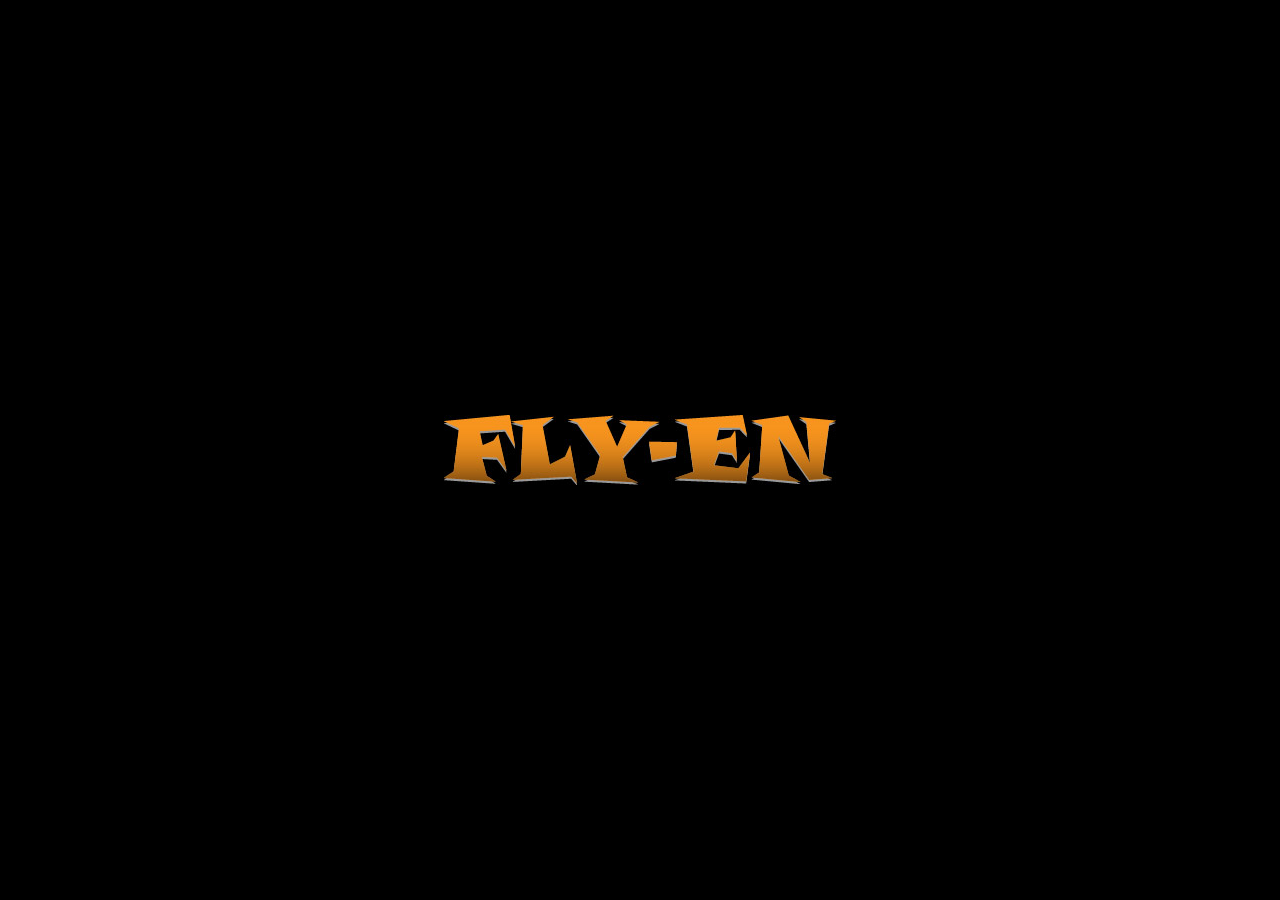
<file: index.html>
<!doctype html> <!--[if lt IE 7]> <html class="no-js lt-ie9 lt-ie8 lt-ie7" lang="en"> <![endif]--> <!--[if IE 7]>    <html class="no-js lt-ie9 lt-ie8" lang="en"> <![endif]--> <!--[if IE 8]>    <html class="no-js lt-ie9" lang="en"> <![endif]--> <!--[if gt IE 8]><!--> <html class="no-js" lang="en"> <!--<![endif]--> <head> <meta charset="utf-8"> <meta http-equiv="X-UA-Compatible" content="IE=edge,chrome=1"> <title>Fiestas Frizze</title> <meta name="viewport" content="width=device-width, initial-scale=1.0, maximum-scale=1.0, user-scalable=no" /> <!-- <script type="text/javascript" charset="utf-8" src="js/cordova-2.3.0.js"></script> --> <link rel="stylesheet" href="css/gral.css"> <link rel="stylesheet" href="css/style.css"> <script  src="js/libs/jquery-1.7.1.min.js"></script> <script  src="js/libs/jquerymobile.js"></script> <script  src="js/gralCorazon.js"></script> <script type="text/javascript" src="js/jquery.spritely-0.1.js"></script> </head> <body onload="cargaAlgoIndex()" style="overflow:auto !important;"> <div class="positionAbsolute h100" style="width:100%;background-color:#000000;z-index:200;" id="entrada"> <img src="template/fondo/logo.jpg" id="logu" /> </div> </body> </html>
</file>
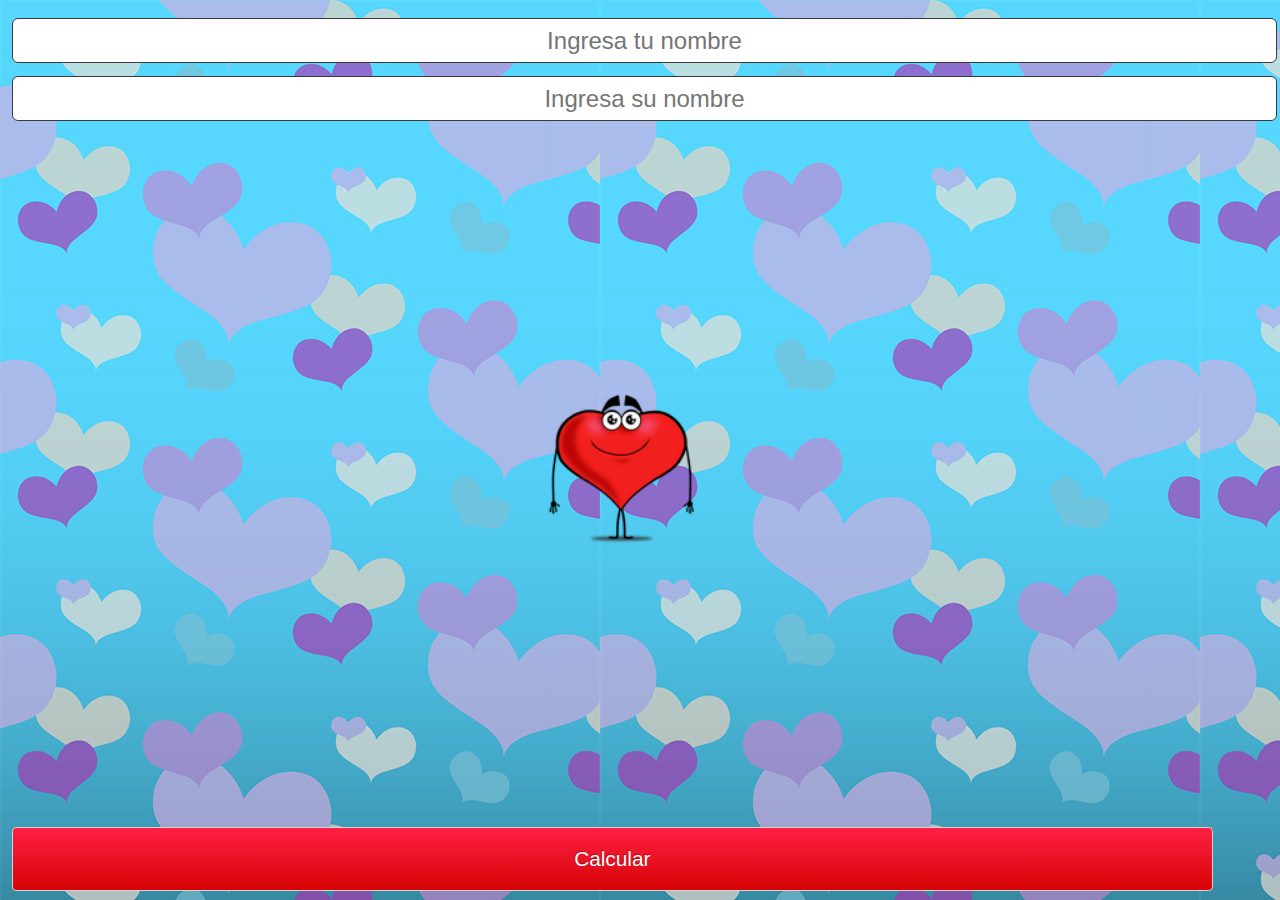
<file: juego.html>
<!doctype html>
<!--[if lt IE 7]> <html class="no-js lt-ie9 lt-ie8 lt-ie7" lang="en"> <![endif]-->
<!--[if IE 7]>    <html class="no-js lt-ie9 lt-ie8" lang="en"> <![endif]-->
<!--[if IE 8]>    <html class="no-js lt-ie9" lang="en"> <![endif]-->
<!--[if gt IE 8]><!-->
<html class="no-js" lang="en">
<!--<![endif]-->
<head>
<meta charset="utf-8">
<meta http-equiv="X-UA-Compatible" content="IE=edge,chrome=1">
<title>Fiestas Frizze</title>
<meta name="viewport" content="width=device-width, initial-scale=1.0, maximum-scale=1.0, user-scalable=no" />
  <!-- 
  <script type="text/javascript" charset="utf-8" src="js/cordova-2.3.0.js"></script>
   -->
  <link rel="stylesheet" href="css/gral.css">
  <link rel="stylesheet" href="css/style.css">
  <script  src="js/libs/jquery-1.7.1.min.js"></script>
  <script  src="js/libs/jquerymobile.js"></script>
  <script  src="js/gralCorazon.js"></script>
  <script type="text/javascript" src="js/jquery.spritely-0.1.js"></script>
</head>

<body onload="cargaAlgo()" style="overflow:auto !important;">
    <a href="#"
      class="oculto" style="height: 106px; width: 100%;float:left;" id="compartirFbc"
      onclick="
        window.open(
          'https://www.facebook.com/sharer/sharer.php?u='+encodeURIComponent('http://www.fly-en.com'), 
          'facebook-share-dialog', 
          'width=626,height=436'); 
        return false;"> <img src="template/fondo/share.png" alt="Compartir en facebook" /> </a>
    <div class="loaad">
      
    </div>
    <br>
    <div class="contenedorCorazon">
          <form name="compara" class="floatLeft w100" style="z-index:4;margin-bottom:-4px;">
              <input type="text" name="nombre1" value="" placeholder="Ingresa tu nombre" class="floatLeft" style="left:12px;height:35px !important; position:relative;font-size:24px !important; margin-bottom:13px;"/>
              
              <div class="clearBoth"></div>
              
              <input type="text" name="nombre2" value="" placeholder="Ingresa su nombre" class="floatLeft" style="left:12px;height:35px !important; position:relative;font-size:24px !important;"/>
          </form>

          <div class="floatLeft" id="topCorazon" style="width:240px; overflow:hidden;">
              <div class="floatRight blink" id="corazonito" style="margin-top:-40px;"></div>
          </div>
          <div class="clearBoth"></div>
          <div class="margin0auto  conteBotVerMas" style="top:0;left:0;margin-left:12px;">
            <div class="floatLeft botonVerMas1 calcular textAlignCenter" style=" width:93%;font-size:1.3em;padding:19px !important;">
              Calcular
            </div>
          </div>
    </div>
</body>
</html>
</file>
<file: css/gral.css>
/**
 *@author: Leandro Salar - Marcelo Salar
 *@empresa: Reiatsu.com.ar
 *@web: reiatsu.com.ar
 *@data: Framework .2
 **/

/* ·························    General del site      ························································· */
/* ············································································································ */

html, body, div, span, object, iframe,
h1, h2, h3, h4, h5, h6, p, blockquote, pre,
abbr, address, cite, code, del, dfn, em, img, ins, kbd, q, samp,
small, strong, sub, sup, var, b, i, dl, dt, dd, ol, ul, li,
fieldset, form, label, legend, table, caption, tbody, tfoot, thead, tr, th, td,
article, aside, canvas, details, figcaption, figure,
footer, header, hgroup, menu, nav, section, summary,
time, mark, audio, video {
  margin: 0;
  padding: 0;
  border: 0;
  font-size: 100%;
  vertical-align: baseline;
}
article, aside, details, figcaption, figure,
footer, header, hgroup, menu, nav, section {
  display: block;
}
blockquote, q { quotes: none; }
blockquote:before, blockquote:after,
q:before, q:after { content: ""; content: none; }
.clearfix:before, .clearfix:after { content: ""; display: table; }
.clearfix:after { clear: both; }
.clearfix { zoom: 1; }
/* End reset */

*{margin:0; padding:0; font-size:10px;}

/* ·························    Optimizadores prefedifinidos      ············································· */
/* ············································································································ */
    /* flotantes */
.floatLeft{float:left;}
.floatRight{float:right;}
.clearBoth{clear:both;}
    /* posiciones */
.positionAbsolute,.positionabsolute{position:absolute;}
.positionRelative{position:relative;}
.positionFixed{position:fixed;}
.margin0Auto, .margin0auto{margin:0 auto;}
.overflowHidden{overflow:hidden;}
    /* textos */
.fontWeightBold{font-weight:bolder;}
.mayuscula{text-transform:uppercase;}
.textAlignCenter{text-align:center;}
.bold,.negrita{font-weight:bold}
    /* cursores */
.cursorPointer, .cursor{cursor:pointer;}
.oculto, .escondido{display:none;}
.h100{height:100%;}
.noBorde,.borderNone{border:none !important;}
     /* igualdad de inputs */
input{background-color: red;}
    /* links */
a { text-decoration:none !important;}
a:hover{}
    /* Fuente del ie */

    /* Tam */
.w1000{width:1000px;}
.w900{width:900px;}
.w800{width:800px;}

    /* Colores  */
.rosa{color:#e43d99 !important;}
.verdeAgua{color:#0a9673 !important;}
.gris{color:#6d6d68 !important;}
.naranja{color:#dd8f0d !important;}
.marron{color:#f2efe8 !important;}
.violeta{color:#6c6caa !important;}
.celeste{color:#71a8b5 !important;}
.rojo{color:#b85e5e !important;}
.negro{color:#565656 !important;}
.blanco{color:#f0f0f0 !important;}
.rojoClaro{color:#feaaaa !important;font-size: 34px;}

/*--------------------- Fuente del cuerpo--------------------*/
/* Fuente 2  del Menu*/
@font-face
{	
	/* Para Internet Explorer */
    font-family: 'oxygen';
	/* Fuente del Moz y resto */
	src: local('oxygen'),
	url('../fonts/oxygen.ttf') format('truetype');
} 
    /* Images para el SVG */
image{image-rendering: optimizequality;}
*{  -webkit-font-smoothing: subpixel-antialiased !important;  font-smoothing: subpixel-antialiased !important;  -moz-font-smoothing: subpixel-antialiased !important;}


/* ·························    Funciones del framework lmf      ·············································· */
/* ············································································································ */
#fondoPopUp
{
    background-color: black;
    opacity: 0.8;
    height: 100%;
    width: 100%;
    top: 0;
    z-index:3000;
    left: 0;
}
.agregaCapitulo img
{
	margin-right:6px !important;
	width:32px;
	height:32px;
    cursor:pointer;
}
.cargando img
{
	margin:20px auto;
	margin-bottom:40px;
}
.cargando
{
	text-align: center;
	padding-top: 22px;
}
</file>
<file: css/style.css>
*:focus {outline: none !important;outline:0px !important; -webkit-tap-highlight-color:   rgba(0, 0, 0, 0);} *{-webkit-tap-highlight-color:   rgba(0, 0, 0, 0);tap-highlight-color:   rgba(0, 0, 0, 0);} svg{width:100% !important;} .contenidoCorazon img{-webkit-filter:grayscale(0.99);} .contenidoCorazon{-webkit-transform: scale(1) translateY(-63px) translateX(-99px); -moz-transform: scale(1) translateY(-63px) translateX(-99px); -ms-transform: scale(1) translateY(-63px) translateX(-99px); -o-transform: scale(1) translateY(-63px) translateX(-99px); transform: scale(1) translateY(-63px) translateX(-99px); } .contenidoCorazon{-webkit-transition-property:-webkit-transform, all; -webkit-transition-duration:1s; -webkit-transition-timing-function:ease;} input{ background:#ffffff !important; padding:4px !important; height:22px !important; border:1px solid #3b3b3b; border-radius: 6px;font-size: 16px; text-align: center;} .contenidoCorazonTexto{font-size: 28px; font-family: arial; font-weight: bold;width: 430px !important;margin:0 auto; text-align: center; z-index: 1; width:460px; color: #ffffff;} .estilosde{font-size: 23px; font-family: arial; font-weight: bold; width: 247px; text-align: center; margin-top: 153px !important; z-index: 1; color: #ffffff;} .loop {-moz-animation:spin 3s infinite linear; -webkit-animation:spin 3s infinite linear; -webkit-filter:grayscale(0) !important; } @-moz-keyframes spin {0% { -moz-transform:scale(1); } 50% { -moz-transform:scale(0.9); } 100% { -moz-transform:scale(1); } } @-webkit-keyframes spin {0% { -webkit-transform:scale(1); } 50% { -webkit-transform:scale(0.9); } 100% { -webkit-transform:scale(1); } } .calcular{font-size: 1.3em; height: 24px; } /* Loading Circle */ @media screen and (-webkit-min-device-pixel-ratio:0) {} .blink{background: url('../template/fondo/sprite-0111.png') no-repeat 0px 0 transparent; width:250px;height: 250px;background-size: auto 250px;} .triste{background: url('../template/fondo/sprite-0411.png') no-repeat 0px 0 transparent; width:250px;height: 250px;background-size: auto 250px;} .epa{background: url('../template/fondo/sprite-0511.png') no-repeat 0px 0 transparent; width:250px;height: 250px;background-size: auto 250px;} .muyTriste{background: url('../template/fondo/sprite-0311.png') no-repeat 0px 0 transparent; width:250px;height: 250px;background-size: auto 250px;} .feliz{background: url('../template/fondo/04-feliz02.png') no-repeat 0px 0 transparent; width:250px;height: 250px;background-size: auto 250px;} .muyFeliz{background: url('../template/fondo/05-saltando02.png') no-repeat 0px 0 transparent; width:250px;height: 250px;background-size: auto 250px;} .aja div{line-height: normal !important; margin:0 auto !important; font-family: tahoma; font-size: 22px;} .cargador{} #circular{width:124px; margin-top:22px !important; margin-bottom:22px !important; } .circular{float:left; width:15px; height:15px; -webkit-animation-name: bounce_circular; -webkit-animation-duration: 0.7s; -webkit-animation-iteration-count: infinite; -webkit-animation-direction: linear; } #circular_1{margin-top:25px; -webkit-animation-delay: .3s; } #circular_2{margin-left:-8px; margin-top:9px; -webkit-animation-delay: .4s; } #circular_3{margin-top:1px; -webkit-animation-delay: .5s; } #circular_4{margin-left:0; margin-top:9px; -webkit-animation-delay: .6s; } #circular_5{margin-left:-8px; margin-top:25px; -webkit-animation-delay: .7s; } #circular_6{margin-left:-22px; margin-top:40px; -webkit-animation-delay: .8s; } #circular_7{margin-left:-37px; margin-top:48px; -webkit-animation-delay: .9s; }
#circular_8{margin-left:-53px; margin-top:41px; -webkit-animation-delay: 1s; } @-webkit-keyframes bounce_circular{0%{-webkit-transform:scale(1);} 100%{-webkit-transform:scale(.3);} } /* Swiper Styles */ body,html{margin:0px; background:url("../template/fondo/fondo.jpg") repeat scroll 0 0 transparent; overflow: hidden; -webkit-text-size-adjust: none;min-width: 320px;-webkit-min-width: 320px;} *{} .swiper-container {position:relative; overflow:hidden; -webkit-backface-visibility:hidden; -moz-backface-visibility:hidden; -ms-backface-visibility:hidden; -o-backface-visibility:hidden; backface-visibility:hidden; /* Fix of Webkit flickering */ z-index:1; }
.swiper-wrapper {position:relative; width:100%; -webkit-transition-property:-webkit-transform, left, top; -webkit-transition-duration:0.4s; -webkit-transform:translate3d(0px,0,0); -webkit-transition-timing-function:ease; -moz-transition-property:-moz-transform, left, top; -moz-transition-duration:0.4s; -moz-transform:translate3d(0px,0,0); -moz-transition-timing-function:ease; -o-transition-property:-o-transform, left, top; -o-transition-duration:0.4s; -o-transform:translate3d(0px,0,0); -o-transition-timing-function:ease; -o-transform:translate(0px,0px); -ms-transition-property:-ms-transform, left, top; -ms-transition-duration:0.4s; -ms-transform:translate3d(0px,0,0); -ms-transition-timing-function:ease; transition-property:transform, left, top; transition-duration:0.4s; transform:translate3d(0px,0,0); transition-timing-function:ease; } .swiper-slide {float: left; } /* IE10 Windows Phone 8 Fixes */ .swiper-wp8-horizontal {-ms-touch-action: pan-y; } .swiper-wp8-vertical {-ms-touch-action: pan-x; } /* Specify Swiper's Size: */ .swiper-container, .swiper-slide {width: 500px; height: 200px; }
.contenedorImagenMini{width:130px; height: 130px;margin-top: 15px !important;margin-left:15px !important;} .contenedorImagenMini img{width:130px !important; -webkit-border-radius:3px;} .W257X112{line-height: normal !important; border-bottom: 1px solid #000000;} .W257X112 div, .W257X112 span, .W257X112 p{line-height: normal !important; font-size: .7em;font-family: tahoma;} .acomodaTextoIzquierda{text-align: left !important;padding:9px !important;margin-top:3px !important;} .botonVerMas{clear:both; } .botonVerMas{margin-top:12px !important; position: relative; overflow: visible; display: inline-block; padding: 0.5em 1em !important; border: 1px solid #d4d4d4; margin: 0; text-decoration: none; text-shadow: 1px 1px 0 #fff; font:11px/normal sans-serif; color: #333; white-space: nowrap; cursor: pointer; outline: none; background-color: #ececec; background-image: -webkit-gradient(linear, 0 0, 0 100%, from(#f4f4f4), to(#ececec)); background-image: -moz-linear-gradient(#f4f4f4, #ececec); background-image: -o-linear-gradient(#f4f4f4, #ececec); background-image: linear-gradient(#f4f4f4, #ececec); -webkit-background-clip: padding !important; -moz-background-clip: padding !important; -o-background-clip: padding-box; /*background-clip: padding-box;*/ /* commented out due to Opera 11.10 bug */ -webkit-border-radius: 0.2em; -moz-border-radius: 0.2em; border-radius: 0.2em; /* IE hacks */ zoom: 1; *display: inline; } .botonVerMas:hover, .botonVerMas:focus, .botonVerMas:active {border-color: #d60404; border-bottom-color: #2a65a0; text-decoration: none; text-shadow: -1px -1px 0 rgba(0,0,0,0.3); color: #fff; background-color: #d60404; background-image: -webkit-gradient(linear, 0 0, 0 100%, from(#ff1f44), to(#d60404)); background-image: -moz-linear-gradient(#ff1f44, #d60404); background-image: -o-linear-gradient(#ff1f44, #d60404); background-image: linear-gradient(#ff1f44, #d60404); } .botonVerMas:active, .botonVerMas.active {border-color: #2a65a0; border-bottom-color: #3884CF; color: #fff; background-color: #d60404; background-image: -webkit-gradient(linear, 0 0, 0 100%, from(#d60404), to(#ff1f44)); background-image: -moz-linear-gradient(#d60404, #ff1f44); background-image: -o-linear-gradient(#d60404, #ff1f44); background-image: linear-gradient(#d60404, #ff1f44); } .botonVerMas.icon:before {content: ""; position: relative; top: 1px; float: left; width: 24px; height: 16px; margin: 0 0.75em 0 -0.65em; background: url(gh-icons.png) 0 -288px no-repeat; }
.botonVerMas.add.icon:before { background-position: 0 -288px; } .botonVerMas.add.icon:hover:before, .botonVerMas.add.icon:focus:before, .botonVerMas.add.icon:active:before { background-position: 0px -288px; } .red-slide{background: transparent !important;} .header{font-size: 22px; width:100% !important; border: 1px solid #333; background: #111; color: #fff; font-weight: bold; text-shadow: 0  -1px 1px #000 ; height: 30px; text-align: center; padding-top: 8px !important; background-image: -webkit-gradient(linear, left top, left bottom, from( #3c3c3c), to( #111 )); background-image: -webkit-linear-gradient( #3c3c3c , #111 ); background-image: -moz-linear-gradient( #3c3c3c , #111 ); background-image: -ms-linear-gradient( #3c3c3c , #111 ); background-image: -o-linear-gradient( #3c3c3c , #111 ); background-image: linear-gradient( #3c3c3c , #111 ); line-height: normal !important; font-family: Arial; } .headerSombra {position: absolute; z-index: 1002; cursor: move; border-radius: 3px; background-color: rgba(73, 164, 230, 0.1); padding: 1px; border-bottom: 2px solid #ffc000; margin-left: -3px; margin-top: -3px; width: 100%; margin-top: -39px !important; height: 37px; margin-left: -3px !important; } .fondo1{background:url("../template/fondo/1.png") no-repeat scroll  0 0 transparent; width:254px; height: 500px; margin:0 auto !important;} 
.botonVerMas1{position: relative; overflow: visible; display: inline-block; padding: 0.5em 1em !important; border: 1px solid #d4d4d4; margin: 0; text-decoration: none; font:11px/normal sans-serif; text-shadow: -1px -1px 0 rgba(0,0,0,0.3); color: #fff; white-space: nowrap; cursor: pointer; outline: none; background-color: #d60404; background-image: -webkit-gradient(linear, 0 0, 0 100%, from(#ff1f44), to(#d60404)); background-image: -moz-linear-gradient(#ff1f44, #d60404); background-image: -o-linear-gradient(#ff1f44, #d60404); background-image: linear-gradient(#ff1f44, #d60404); -webkit-background-clip: padding !important; -moz-background-clip: padding !important; -o-background-clip: padding-box; /*background-clip: padding-box;*/ /* commented out due to Opera 11.10 bug */ -webkit-border-radius: 0.2em; -moz-border-radius: 0.2em; border-radius: 0.2em; /* IE hacks */ zoom: 1; *display: inline; } .botonVerMas1:hover, .botonVerMas1:focus, .botonVerMas1:active {border-color: #d60404; border-bottom-color: #2a65a0; text-decoration: none; text-shadow: -1px -1px 0 rgba(0,0,0,0.3); color: #fff; background-color: #d60404; background-image: -webkit-gradient(linear, 0 0, 0 100%, from(#ff1f44), to(#d60404)); background-image: -moz-linear-gradient(#ff1f44, #d60404); background-image: -o-linear-gradient(#ff1f44, #d60404); background-image: linear-gradient(#ff1f44, #d60404); } .contenedor{line-height: normal !important; background-color: rgba('0,0,0,0.3')} .contenedor div{ font-size:12px;font-family: tahoma; text-align: left;} #muestraContenido{background-color: rgba(0,0,0,0.6) !important;background: url("../template/fondo/fondo_1.jpg") repeat scroll -0 90px transparent !important;} .titulo {font-size: 27px !important; padding: 10px !important } .imagen img{-webkit-border-radius: 0 0 7px 3px} .texto {width: 98%; overflow-y: auto; overflow-x: hidden; margin-bottom:20px; padding-left: 7px !important; outline: none; cursor: -webkit-grab; padding-right: 7px !important; } .ui-loader-default{display: none !important;} #muestraRedSocial *{ line-height: normal !important;} .avisoEmail{font-size: .3em; width:100%;text-align: center; font-family: tahoma; margin-top: 0.6em !important;} .aviso{background-color: #ffffff; color: #000000 !important; padding: 8px !important; width: 82%; text-align: center; font-size: 18px; border-radius: 5px; border: none;} .ui-btn-inner{display: none;} .submitEnviar{margin-right: 1.7em !important; padding: .5em 1.5em !important; font-size: 14px;} .modifications{margin-left: 2em !important; padding: .5em 1em !important;} .modifications{border-color: #d60404 !important; border-bottom-color: #2a65a0 !important; text-decoration: none !important; text-shadow: -1px -1px 0 rgba(0,0,0,0.3) !important; color: #fff !important; background-color: #d60404 !important; background-image: -webkit-gradient(linear, 0 0, 0 100%, from(#ff1f44), to(#d60404)) !important; background-image: -moz-linear-gradient(#ff1f44, #d60404) !important; background-image: -o-linear-gradient(#ff1f44, #d60404) !important; background-image: linear-gradient(#ff1f44, #d60404) !important; border: 1px solid #ffffff !important;} .modifications.icon:before {content: ""; position: relative; top: 1px; float: left; width: 22px; height: 20px; margin: 0 0em 0 0em; background: url(gh-icons.png) 0 -154px no-repeat !important; } #muestraRedSocial{height:300px; -webkit-transition-property:-webkit-transform, left, top; -webkit-transition-duration:0.3s; -webkit-transform:translate3d(0px,5em,0); background:url('../template/fondo/pattern_40.jpg') repeat scroll 0 0 transparent !important;} .nicescroll-rails, .nicescroll-rails div{ left:-3px !important;} .footer{margin-top: -3.4em !important; position: relative; z-index: 20; font-size: 22px; width: 100% !important; border-top: 1px solid #3b3b3b; background: #3b3b3b; color: #fff; font-weight: bold; text-shadow: 0 -1px 1px #000; height: 2em; text-align: center; padding-top: 8px !important; background-image: -webkit-gradient(linear, left top, left bottom, from( #3c3c3c), to( #111)); background-image: -webkit-linear-gradient( #3c3c3c , #111 ); background-image: -moz-linear-gradient( #3c3c3c , #111 ); background-image: -ms-linear-gradient( #3c3c3c , #111 ); background-image: -o-linear-gradient( #3c3c3c , #111 ); background-image: linear-gradient( #3c3c3c , #111 ); line-height: normal !important; font-family: Arial; border-top:1px solid #f0f0f0; } .bot2{width:38%; border-left:1px outset #3b3b3b; border-right:1px inset #3b3b3b;margin-top: -3px !important;}
.bot1{border-right:1px inset #3b3b3b;width:30% !important;} .bot3{width:68% !important;} .acomodaTextoIzquierda{margin-right: -40px !important;} .selectIndex{margin: 11em 0 1em -0.7em !important; width: 110%; height: 53px; webkit-border-radius: 4px; border-radius: 5px; font-size: 17px; font-weight: normal; font-family: arial; text-align: center;} .modif{margin: 0.6em 0 -52px -0.6em !important; width: 110%; font-weight: bold; font-size: 20px;} .bot1Volv{border-right:1px inset #3b3b3b;width:30% !important;} .bot2Volv{width:68% !important;} .dir{background: rgba(0,0,0,0.6) !important;} .floatSelect{background: url('../template/fondo/select.png') no-repeat 14px 0 transparent !important; width: 270px; height: 53px;}.swiper-scrollbar {width: 100%; height: 4px; border-radius: 10px; position: absolute; left:0; bottom:2px; -ms-touch-action: none; background: none } .swiper-scrollbar-drag {height: 100%; width: 100%; position: relative; background: rgba(0,0,0,0.5); border-radius: 10px; }
.loaad{width:0%;height:200px;background-color:#2b2b2b;position:absolute; z-index: 200;}
.loadingdiv3 {text-align: center; height:150px; } .loadingdiv3 span {display: inline-block; vertical-align: middle; width: 10px; height: 10px; margin: 50px auto; background: #eb1212; border-radius: 5px; -webkit-animation: loading3 0.9s infinite alternate; -moz-animation: loading3 0.9s infinite alternate; box-shadow:1px 1px 1px #444444; } .loadingdiv3 span:nth-of-type(2) {-webkit-animation-delay: 0.2s; -moz-animation-delay: 0.2s; } .loadingdiv3 span:nth-of-type(3) {-webkit-animation-delay: 0.4s; -moz-animation-delay: 0.4s; } .loadingdiv3 span:nth-of-type(4) {-webkit-animation-delay: 0.6s; -moz-animation-delay: 0.6s; } .loadingdiv3 span:nth-of-type(5) {-webkit-animation-delay: 0.8s; -moz-animation-delay: 0.8s; } @-webkit-keyframes loading3 {0% {width: 10px; height: 10px; -webkit-transform: translateY(0); opacity:0.1; } 100% {width: 24px; height: 24px; -webkit-transform: translateY(-21px); opacity:1; } } @-moz-keyframes loading3 {0% {width: 10px; height: 10px; -moz-transform: translateZ(0); opacity:0.1; } 100% {width: 24px; height: 24px; -moz-transform: translateZ(-21px); opacity:1; } }
.lole{-webkit-transform: scale(4); -moz-transform: scale(4); -ms-transform: scale(4); -o-transform: scale(4)); transform: scale(4); opacity:0; -webkit-transition: all 900ms cubic-bezier(0.250, 0.460, 0.450, 0.940); -moz-transition: all 900ms cubic-bezier(0.250, 0.460, 0.450, 0.940); -ms-transition: all 900ms cubic-bezier(0.250, 0.460, 0.450, 0.940); -o-transition: all 900ms cubic-bezier(0.250, 0.460, 0.450, 0.940); transition: all 900ms cubic-bezier(0.250, 0.460, 0.450, 0.940);}
</file>
